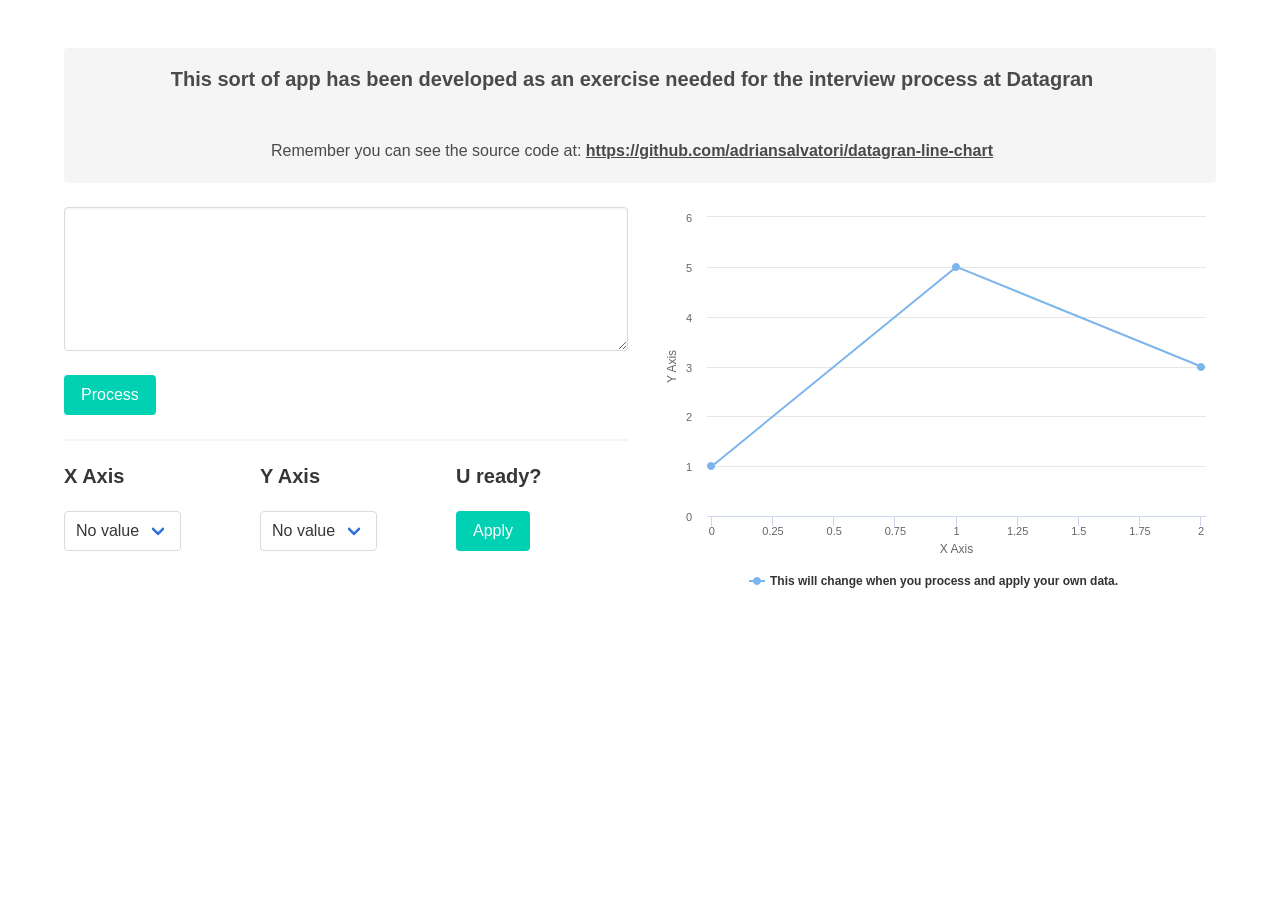
<file: datagran-line-chart/index.html>
<!DOCTYPE html><html lang="en"><head><meta charset="UTF-8"><meta name="viewport" content="width=device-width, initial-scale=1.0"><meta http-equiv="X-UA-Compatible" content="ie=edge"><title>Front End Interview | 1</title><link rel="stylesheet" href="frontend_interview_1.27065726.css"></head><body> <div id="app"></div> <script src="frontend_interview_1.87516cf5.js"></script> </body></html>
</file>
